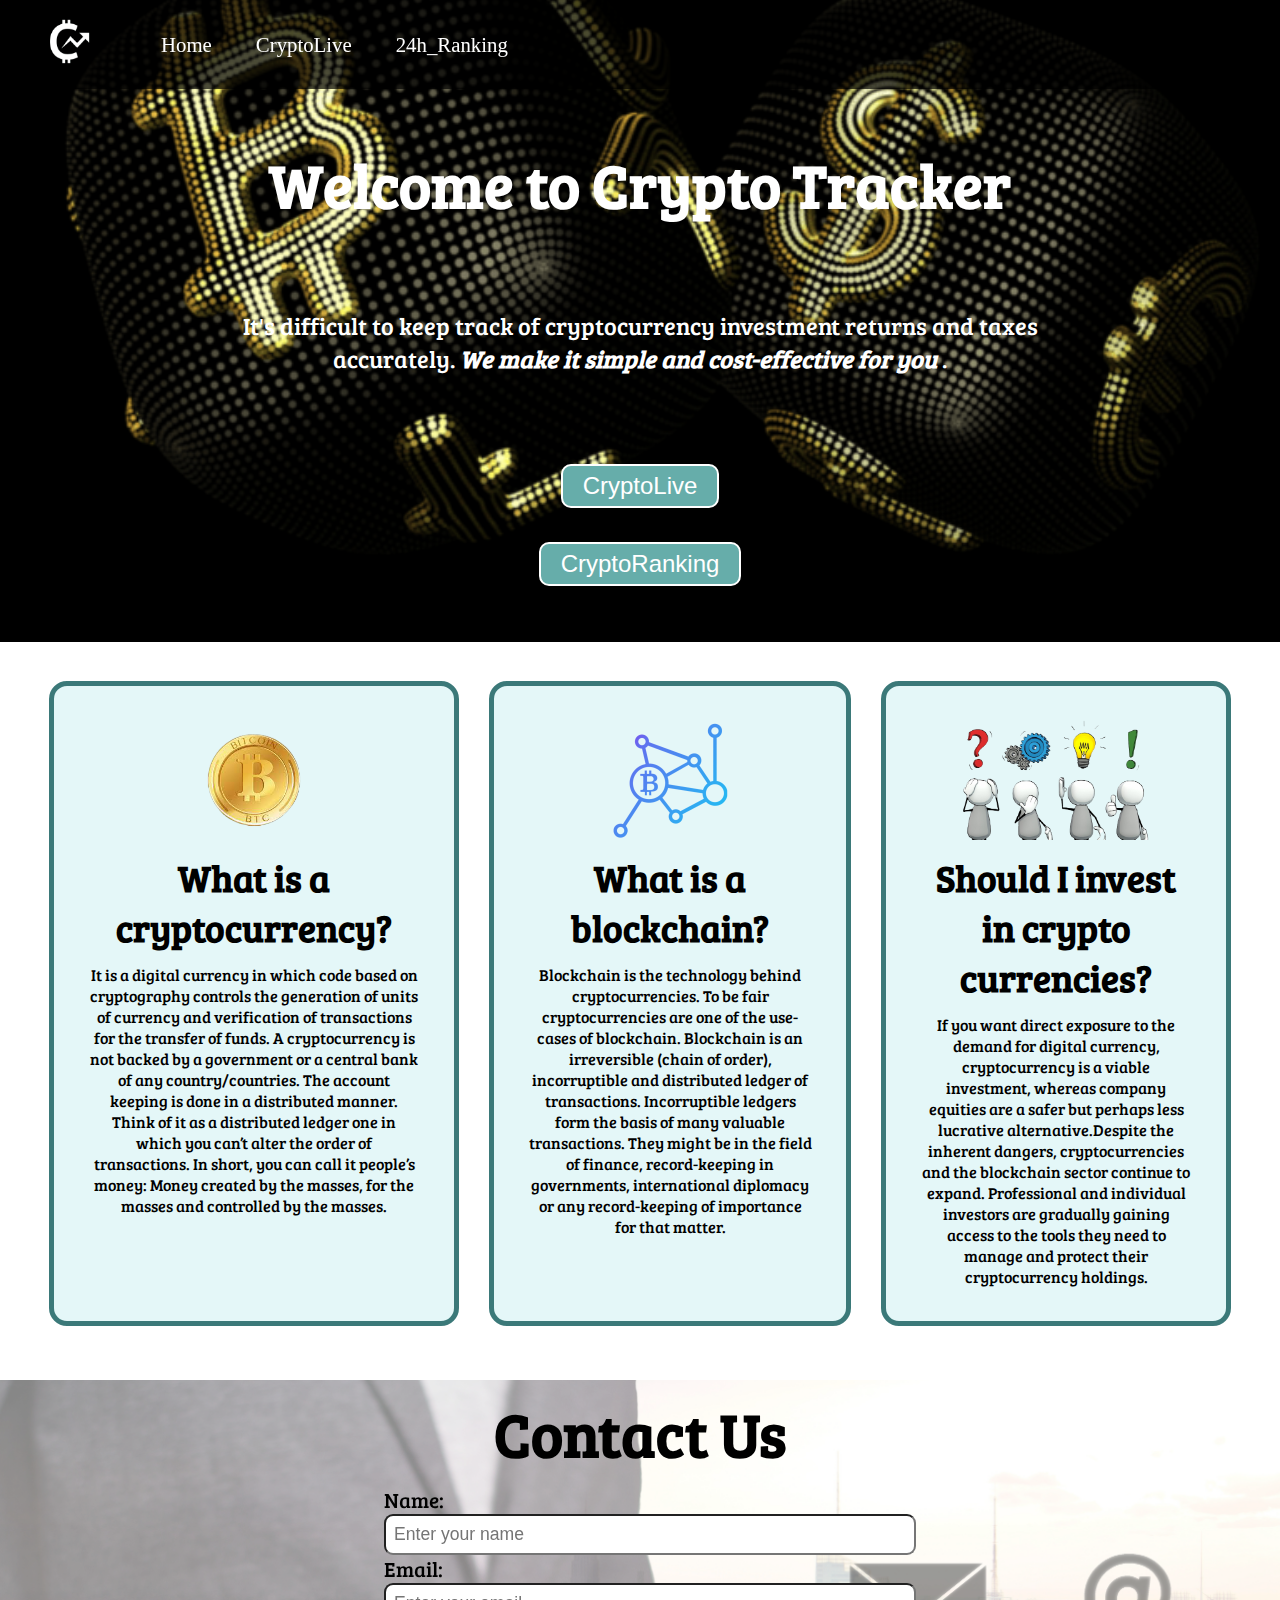
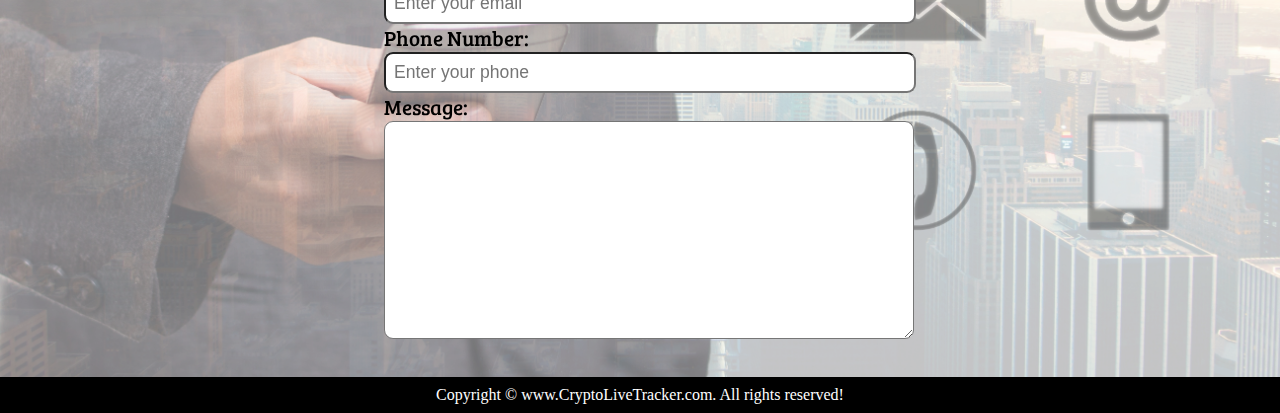
<file: index.html>
<!DOCTYPE html>
<html lang="en">

<head>
    <meta charset="UTF-8">
    <meta name="viewport" content="width=device-width, initial-scale=1.0">
    <meta http-equiv="X-UA-Compatible" content="ie=edge">
    <title>Best Online CryptoLiveTracker Service in world | CryptoLiveTracker.com</title>
    <link rel="stylesheet" href="css/style.css">
    <link rel="stylesheet" media="screen and (max-width: 1170px)" href="css/phone.css">
    <link href="https://fonts.googleapis.com/css?family=Baloo+Bhai|Bree+Serif&display=swap" rel="stylesheet">
</head>

<body>
    <nav id="navbar">
        <div id="logo">
            <img src="logo.png" alt="">
        </div>
        <ul>
            <li class="item"><a href="index.html">Home</a></li>
            <li class="item"><a href="CryptoLive.html">CryptoLive</a></li>
            <li class="item"><a href="Ranking.html">24h_Ranking</a></li>
            <!-- <li class="item"><a href="#contact">Contact Us</a></li> -->
        </ul>
    </nav>

    <section id="home">
        <h1 class="h-primary">Welcome to Crypto Tracker</h1>
        
        <br><br><br><br>

        <p>It's difficult to keep track of cryptocurrency investment returns and taxes accurately. <i><b>We make it simple and cost-effective for you</b></i> . </p>
        
        <br><br><br><br>
        
        <a href="CryptoLive.html">
        <button class="btn" >CryptoLive</button>
        </a>
        <a href="Ranking.html">
            <button class="btn" >CryptoRanking</button>
            </a>
        
    </section>

    <section id="services-container">
        <!-- <h1 class="h-primary center">Our Services</h1> -->
        <div id="services">
            <div class="box">
                <img src="img/11.png" alt="">
                <h2 class="h-secondary center">What is a cryptocurrency?</h2>
                <p class="center">It is a digital currency in which code based on cryptography controls the generation of units of currency and verification of transactions for the transfer of funds. A cryptocurrency is not backed by a government or a central bank of any country/countries. The account keeping is done in a distributed manner. Think of it as a distributed ledger one in which you can’t alter the order of transactions. In short, you can call it people’s money: Money created by the masses, for the masses and controlled by the masses.</p>
            </div>
            <div class="box">
                <img src="img/22.png" alt="">
                <h2 class="h-secondary center">What is a blockchain?</h2>
                <p class="center">Blockchain is the technology behind cryptocurrencies. To be fair cryptocurrencies are one of the use-cases of blockchain. Blockchain is an irreversible (chain of order), incorruptible and distributed ledger of transactions. Incorruptible ledgers form the basis of many valuable transactions. They might be in the field of finance, record-keeping in governments, international diplomacy or any record-keeping of importance for that matter.</p>
            </div>
            <div class="box">
                <img src="img/33.png" alt="">
                <h2 class="h-secondary center">Should I invest in crypto currencies?</h2>
                <p class="center">If you want direct exposure to the demand for digital currency, cryptocurrency is a viable investment, whereas company equities are a safer but perhaps less lucrative alternative.Despite the inherent dangers, cryptocurrencies and the blockchain sector continue to expand. Professional and individual investors are gradually gaining access to the tools they need to manage and protect their cryptocurrency holdings.</p>
            </div>
        </div>
    

    <section id="contact">
        <h1 class="h-primary center">Contact Us</h1>
        <div id="contact-box">
            <form action="">
                <div class="form-group">
                    <label for="name">Name: </label>
                    <input type="text" name="name" id="name" placeholder="Enter your name">
                </div>
                <div class="form-group">
                    <label for="email">Email: </label>
                    <input type="email" name="name" id="email" placeholder="Enter your email">
                </div>
                <div class="form-group">
                    <label for="phone">Phone Number: </label>
                    <input type="phone" name="name" id="phone" placeholder="Enter your phone">
                </div>
                <div class="form-group">
                    <label for="message">Message: </label>
                    <textarea name="message" id="message" cols="30" rows="10"></textarea>
                </div>
            </form>
        </div>
    </section>

    <footer>
        <div class="center">
            Copyright &copy; www.CryptoLiveTracker.com. All rights reserved!
        </div>
    </footer>


<script src="CryptoLive.js"></script>

</body>

</html>
</file>
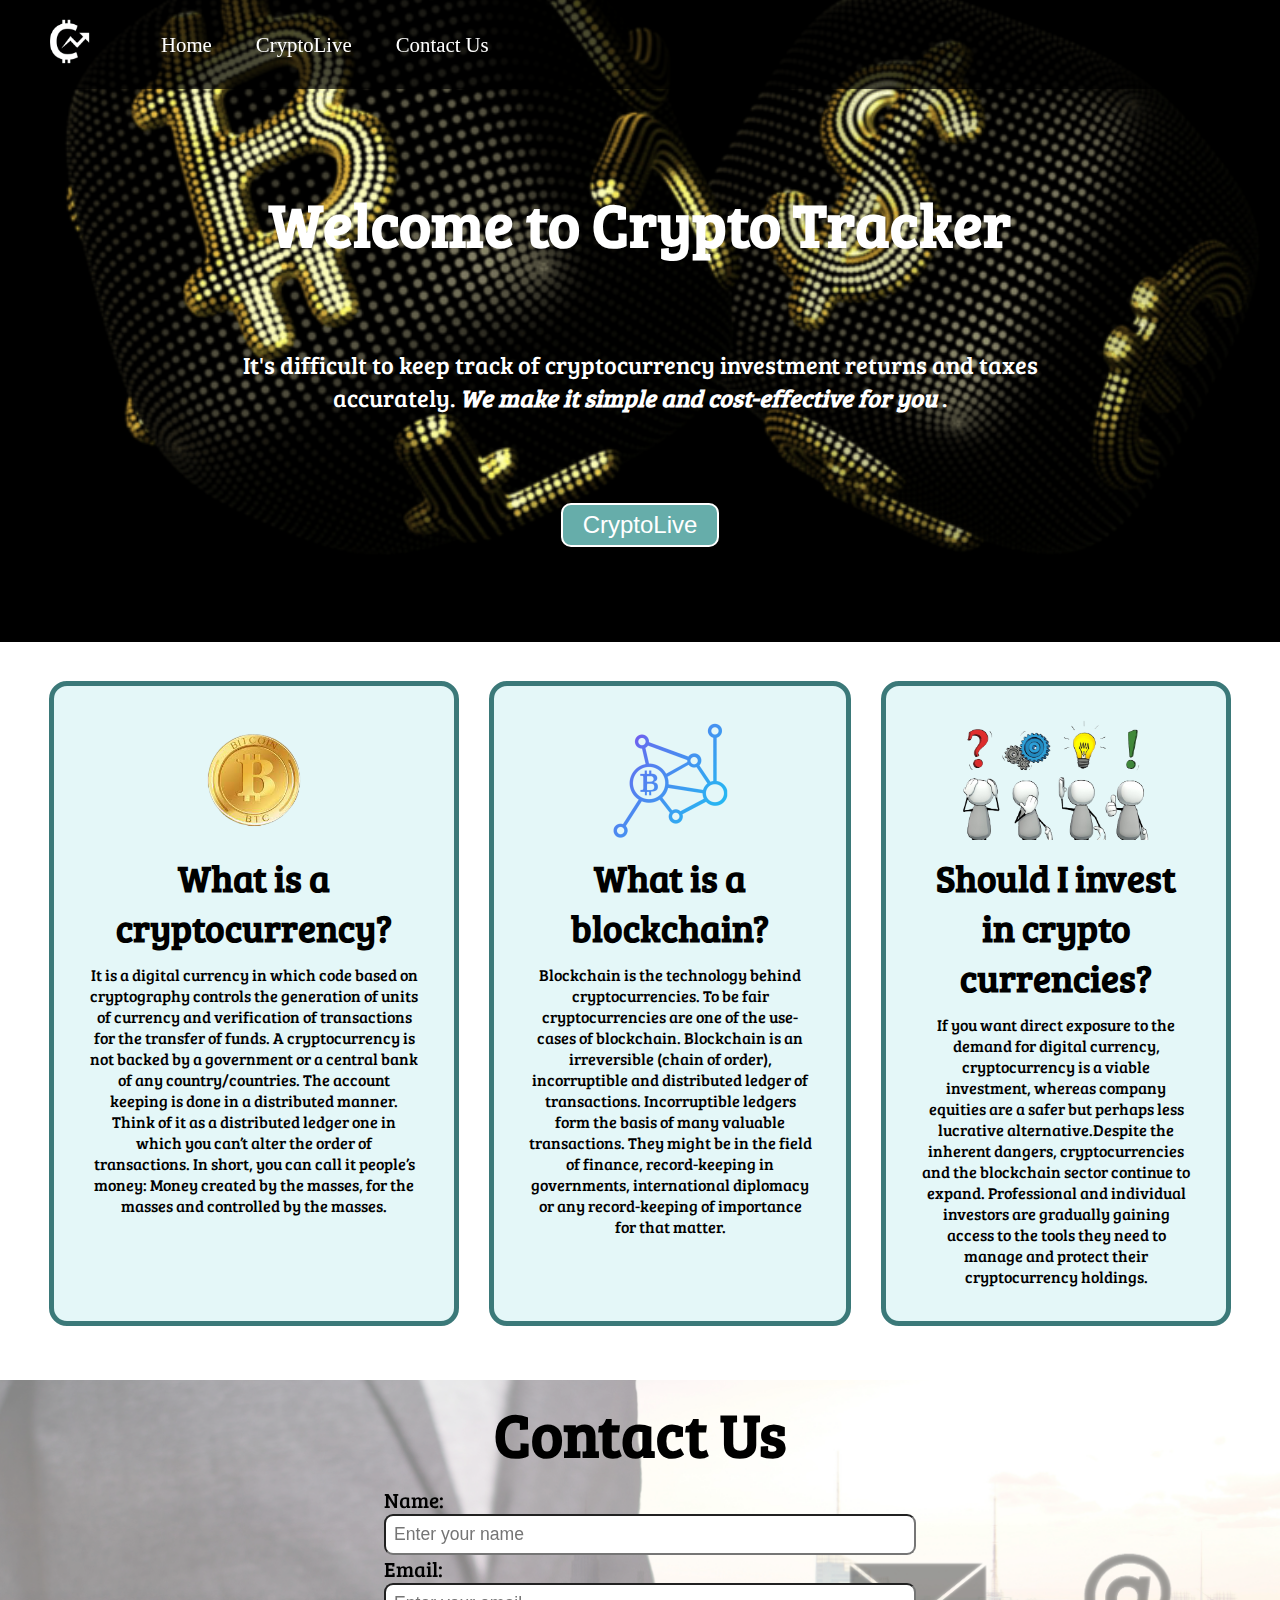
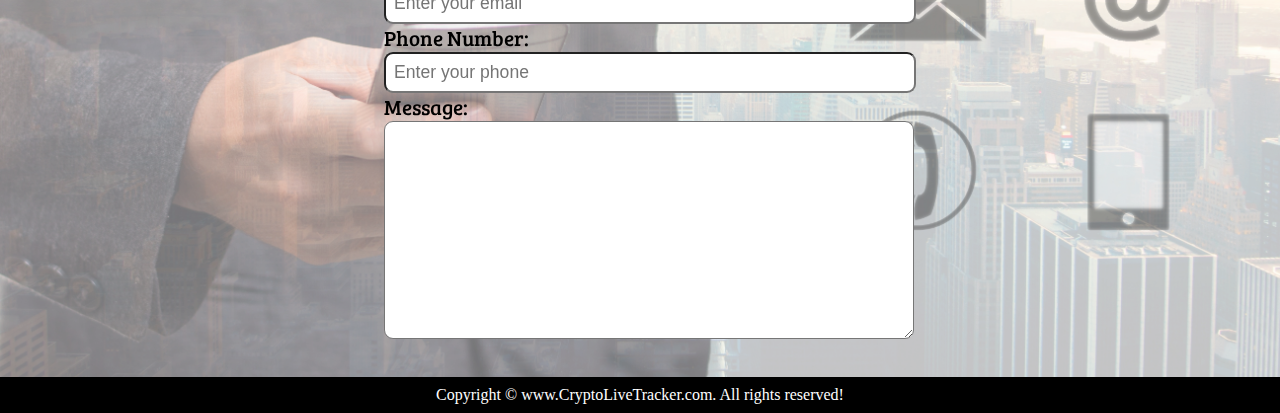
<file: Project-2/index.html>
<!DOCTYPE html>
<html lang="en">

<head>
    <meta charset="UTF-8">
    <meta name="viewport" content="width=device-width, initial-scale=1.0">
    <meta http-equiv="X-UA-Compatible" content="ie=edge">
    <title>Best Online CryptoLiveTracker Service in world | CryptoLiveTracker.com</title>
    <link rel="stylesheet" href="css/style.css">
    <link rel="stylesheet" media="screen and (max-width: 1170px)" href="css/phone.css">
    <link href="https://fonts.googleapis.com/css?family=Baloo+Bhai|Bree+Serif&display=swap" rel="stylesheet">
</head>

<body>
    <nav id="navbar">
        <div id="logo">
            <img src="logo.png" alt="MyOnlineMeal.com">
        </div>
        <ul>
            <li class="item"><a href="#home">Home</a></li>
            <li class="item"><a href="CryptoLive.html">CryptoLive</a></li>
            <!-- <li class="item"><a href="#client-section">Our Clients</a></li> -->
            <li class="item"><a href="#contact">Contact Us</a></li>
        </ul>
    </nav>

    <section id="home">
        <h1 class="h-primary">Welcome to Crypto Tracker</h1>
        
        <br><br><br><br>

        <p>It's difficult to keep track of cryptocurrency investment returns and taxes accurately. <i><b>We make it simple and cost-effective for you</b></i> . </p>
        
        <br><br><br><br>
        
        <a href="CryptoLive.html">
        <button class="btn" onclick= getValue() >CryptoLive</button>
        </a>
        
    </section>

    <section id="services-container">
        <!-- <h1 class="h-primary center">Our Services</h1> -->
        <div id="services">
            <div class="box">
                <img src="img/11.png" alt="">
                <h2 class="h-secondary center">What is a cryptocurrency?</h2>
                <p class="center">It is a digital currency in which code based on cryptography controls the generation of units of currency and verification of transactions for the transfer of funds. A cryptocurrency is not backed by a government or a central bank of any country/countries. The account keeping is done in a distributed manner. Think of it as a distributed ledger one in which you can’t alter the order of transactions. In short, you can call it people’s money: Money created by the masses, for the masses and controlled by the masses.</p>
            </div>
            <div class="box">
                <img src="img/22.png" alt="">
                <h2 class="h-secondary center">What is a blockchain?</h2>
                <p class="center">Blockchain is the technology behind cryptocurrencies. To be fair cryptocurrencies are one of the use-cases of blockchain. Blockchain is an irreversible (chain of order), incorruptible and distributed ledger of transactions. Incorruptible ledgers form the basis of many valuable transactions. They might be in the field of finance, record-keeping in governments, international diplomacy or any record-keeping of importance for that matter.</p>
            </div>
            <div class="box">
                <img src="img/33.png" alt="">
                <h2 class="h-secondary center">Should I invest in crypto currencies?</h2>
                <p class="center">If you want direct exposure to the demand for digital currency, cryptocurrency is a viable investment, whereas company equities are a safer but perhaps less lucrative alternative.Despite the inherent dangers, cryptocurrencies and the blockchain sector continue to expand. Professional and individual investors are gradually gaining access to the tools they need to manage and protect their cryptocurrency holdings.</p>
            </div>
        </div>
    

    <section id="contact">
        <h1 class="h-primary center">Contact Us</h1>
        <div id="contact-box">
            <form action="">
                <div class="form-group">
                    <label for="name">Name: </label>
                    <input type="text" name="name" id="name" placeholder="Enter your name">
                </div>
                <div class="form-group">
                    <label for="email">Email: </label>
                    <input type="email" name="name" id="email" placeholder="Enter your email">
                </div>
                <div class="form-group">
                    <label for="phone">Phone Number: </label>
                    <input type="phone" name="name" id="phone" placeholder="Enter your phone">
                </div>
                <div class="form-group">
                    <label for="message">Message: </label>
                    <textarea name="message" id="message" cols="30" rows="10"></textarea>
                </div>
            </form>
        </div>
    </section>

    <footer>
        <div class="center">
            Copyright &copy; www.CryptoLiveTracker.com. All rights reserved!
        </div>
    </footer>


<script src="CryptoLive.js"></script>

</body>

</html>
</file>
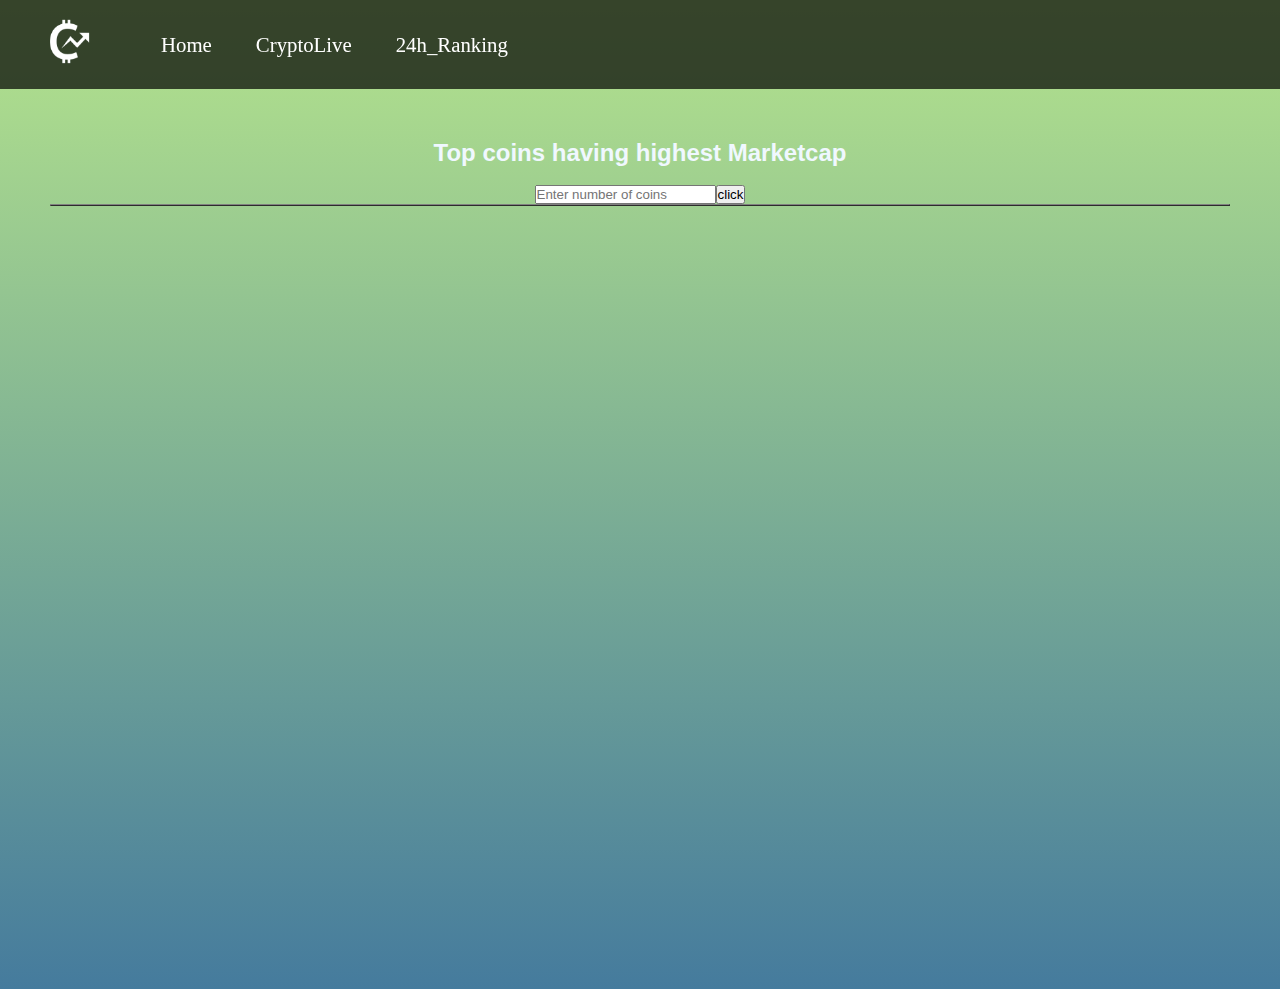
<file: CryptoLive.html>
<!DOCTYPE html>
<html lang="en">
  <head>
    <meta charset="UTF-8" />
    <meta http-equiv="X-UA-Compatible" content="IE=edge" />
    <meta name="viewport" content="width=device-width, initial-scale=1.0" />
    <link rel="stylesheet" href="css/style.css" />
    <link
      rel="stylesheet"
      media="screen and (max-width: 1170px)"
      href="css/phone.css"
    />
    <link rel="stylesheet" href="CryptoLive.css">
    <link
      href="https://fonts.googleapis.com/css?family=Baloo+Bhai|Bree+Serif&display=swap"
      rel="stylesheet"
    />
    <title>Document</title>
  </head>
  <body>
    <nav id="navbar">
      <div id="logo">
        <img src="logo.png" alt="" />
      </div>
      <ul>
        <li class="item"><a href="index.html">Home</a></li>
            <li class="item"><a href="CryptoLive.html">CryptoLive</a></li>
            <li class="item"><a href="Ranking.html">24h_Ranking</a></li>
            <!-- <li class="item"><a href="#contact">Contact Us</a></li> -->
      </ul>
    </nav>
    <div id="main_container">
      <h2 id="heading">Top coins having highest Marketcap </h2><br>
    <div id="search">
      
      <input class="button" type="number" id="number" placeholder="Enter number of coins">
      <button class="button" onclick="fx()">click</button>
    </div>
      <table id="main_table" border="1px" >
        
         
      </table>
    </div>

    
    <script src="CryptoLive.js"></script>
  </body>
</html>
</file>
<file: css/phone.css>
/* Navigation */
#navbar {
    flex-direction: column;
}

#navbar ul li a{
    font-size: 1rem;
    padding: 0px 7px;
    padding-bottom: 8px;
}
/* Home section */
#home{
    height: 370px; 
    padding: 3px 28px;
}

#home::before{
    height: 480px; 
}

#home p{
    font-size: 13px;
}

/* Services section  */
#services{
    flex-direction: column;
}

#services .box { 
    padding: 14px;
    margin: 2px 0px; 
    margin-bottom: 20px;
}


/* Contact us section */
#contact-box form{
    width:80%;
}
/* Footer */

/* Utility classes */
.h-primary{
    font-size:26px;
}
.btn{
    font-size: 13px;
    padding: 4px 8px;
}
</file>
<file: Project-2/css/phone.css>
/* Navigation */
#navbar {
    flex-direction: column;
}

#navbar ul li a{
    font-size: 1rem;
    padding: 0px 7px;
    padding-bottom: 8px;
}
/* Home section */
#home{
    height: 370px; 
    padding: 3px 28px;
}

#home::before{
    height: 480px; 
}

#home p{
    font-size: 13px;
}

/* Services section  */
#services{
    flex-direction: column;
}

#services .box { 
    padding: 14px;
    margin: 2px 0px; 
    margin-bottom: 20px;
}


/* Contact us section */
#contact-box form{
    width:80%;
}
/* Footer */

/* Utility classes */
.h-primary{
    font-size:26px;
}
.btn{
    font-size: 13px;
    padding: 4px 8px;
}
</file>
<file: CryptoLive.css>
body 
{
    /* background-color: rgb(228, 245, 151); */
    
    background: linear-gradient(#b5e48c, #457b9d);
    background-repeat: no-repeat;
}

#main_container{
    margin: 50px;
    min-height: 800px;

}
#heading{
    display: flex;
    justify-content: center;
    font-family: 'Franklin Gothic Medium', 'Arial Narrow', Arial, sans-serif;
    color: aliceblue;
}
#search{
    display: flex;
    justify-content: center;
    
}
#main_table{
    /* border-collapse: collapse; */
    width: 100%;
}
#th, #td {
    padding: 8px;
    text-align: left;
    border-bottom: 1px solid rgb(22, 1, 1);
  }
  
  tr:hover {background-color: rgb(124, 252, 198);}
</file>
<file: css/style.css>
/* CSS Reset */
*{
    margin: 0;
    padding: 0;
}

html{
    scroll-behavior: smooth;
}

/* CSS Variables */
:root{
    --navbar-height: 59px;
}

/* Navigation Bar */
#navbar{
    display: flex;
    align-items: center;
    position: sticky;
    top: 0px;
}

#navbar::before{
    content: "";
    background-color: black;
    position: absolute;
    top:0px;
    left:0px;
    height: 100%;
    width:100%;
    z-index: -1;
    opacity: 0.7;
}

/* Navigation Bar: Logo and Image */
#logo{
    margin: 10px 34px;
}

#logo img{
    height: 59px;
    margin: 3px 6px;
}


/* Navigation Bar: List Styling */

#navbar ul{
    display: flex;
    font-family: 'Baloo Bhai', cursive;
}

#navbar ul li{ 
    list-style: none;
    font-size: 1.3rem;
}

#navbar ul li a{
    color: white;
    display: block;
    padding: 3px 22px;
    border-radius: 20px;
    text-decoration: none;
}

#navbar ul li a:hover{
    color: black;
    background-color: white;
}

/* Home Section */
#home{
    display: flex;
    flex-direction: column;
    padding:3px 200px;
    height: 550px;
    justify-content: center;
    align-items: center;
}

#home::before{ 
    content: "";
    position: absolute;
    background: url('../bg1.png') no-repeat center center/cover;
    height: 642px;
    top:0px;
    left:0px;
    width: 100%;
    z-index: -1;
    opacity:109;
}

#home h1{
    color:white;
    text-align: center;
    font-family: 'Bree Serif', serif;
}

#home p{
    color:white;
    text-align: center;
    font-size: 1.5rem;
    font-family: 'Bree Serif', serif;
}
/* Services Section */
#services{
    margin: 34px;
    display: flex;
}
#services .box{ 
    border: 5px solid rgb(59, 121, 121);
    padding: 34px;
    margin: 2px 15px;
    border-radius: 18px;
    background: #e4f7f8;
    margin-bottom: 20px;
}

#services .box img{ 
   height: 120px;
   margin: auto;
   display: block;
}

#services .box p{
    font-family: 'Bree Serif', serif;

} 


/* Contact Section */
#contact{
    position: relative;
}
#contact::before{
    content: "";
    position: absolute;
    width: 100%;
    height: 100%;
    z-index: -1;
    opacity: 0.7;
    background: url('../contact.jpg') no-repeat center center/cover;

}
#contact-box{
    display: flex;
    justify-content: center;
    align-items: center;
    padding-bottom: 34px;
}
#contact-box input, 
#contact-box textarea{
    width: 100%;
    padding: 0.5rem;
    border-radius: 9px;
    font-size: 1.1rem;
} 

#contact-box form{
    width: 40%;
}

#contact-box label{
   font-size: 1.3rem;
   font-family: 'Bree Serif', serif;

}


footer{
    background: black;
    color: white;
    padding: 9px 20px;
}

/* Utility Classes */
.h-primary{
    font-family: 'Bree Serif', serif;
    font-size: 3.8rem;
    padding: 12px;
}

.h-secondary{
    font-family: 'Bree Serif', serif;
    font-size: 2.3rem;
    padding: 12px;
}

.btn{
    padding: 6px 20px;
    border: 2px solid white;
    background-color: rgb(102, 173, 170);
    color: white;
    margin: 17px;
    font-size: 1.5rem;
    border-radius: 10px;
    cursor:pointer;
}

.center{
    text-align: center;
}
</file>
<file: Project-2/css/style.css>
/* CSS Reset */
*{
    margin: 0;
    padding: 0;
}

html{
    scroll-behavior: smooth;
}

/* CSS Variables */
:root{
    --navbar-height: 59px;
}

/* Navigation Bar */
#navbar{
    display: flex;
    align-items: center;
    position: sticky;
    top: 0px;
}

#navbar::before{
    content: "";
    background-color: black;
    position: absolute;
    top:0px;
    left:0px;
    height: 100%;
    width:100%;
    z-index: -1;
    opacity: 0.7;
}

/* Navigation Bar: Logo and Image */
#logo{
    margin: 10px 34px;
}

#logo img{
    height: 59px;
    margin: 3px 6px;
}


/* Navigation Bar: List Styling */

#navbar ul{
    display: flex;
    font-family: 'Baloo Bhai', cursive;
}

#navbar ul li{ 
    list-style: none;
    font-size: 1.3rem;
}

#navbar ul li a{
    color: white;
    display: block;
    padding: 3px 22px;
    border-radius: 20px;
    text-decoration: none;
}

#navbar ul li a:hover{
    color: black;
    background-color: white;
}

/* Home Section */
#home{
    display: flex;
    flex-direction: column;
    padding:3px 200px;
    height: 550px;
    justify-content: center;
    align-items: center;
}

#home::before{ 
    content: "";
    position: absolute;
    background: url('../bg1.png') no-repeat center center/cover;
    height: 642px;
    top:0px;
    left:0px;
    width: 100%;
    z-index: -1;
    opacity:109;
}

#home h1{
    color:white;
    text-align: center;
    font-family: 'Bree Serif', serif;
}

#home p{
    color:white;
    text-align: center;
    font-size: 1.5rem;
    font-family: 'Bree Serif', serif;
}
/* Services Section */
#services{
    margin: 34px;
    display: flex;
}
#services .box{ 
    border: 5px solid rgb(59, 121, 121);
    padding: 34px;
    margin: 2px 15px;
    border-radius: 18px;
    background: #e4f7f8;
    margin-bottom: 20px;
}

#services .box img{ 
   height: 120px;
   margin: auto;
   display: block;
}

#services .box p{
    font-family: 'Bree Serif', serif;

} 


/* Contact Section */
#contact{
    position: relative;
}
#contact::before{
    content: "";
    position: absolute;
    width: 100%;
    height: 100%;
    z-index: -1;
    opacity: 0.7;
    background: url('../contact.jpg') no-repeat center center/cover;

}
#contact-box{
    display: flex;
    justify-content: center;
    align-items: center;
    padding-bottom: 34px;
}
#contact-box input, 
#contact-box textarea{
    width: 100%;
    padding: 0.5rem;
    border-radius: 9px;
    font-size: 1.1rem;
} 

#contact-box form{
    width: 40%;
}

#contact-box label{
   font-size: 1.3rem;
   font-family: 'Bree Serif', serif;

}


footer{
    background: black;
    color: white;
    padding: 9px 20px;
}

/* Utility Classes */
.h-primary{
    font-family: 'Bree Serif', serif;
    font-size: 3.8rem;
    padding: 12px;
}

.h-secondary{
    font-family: 'Bree Serif', serif;
    font-size: 2.3rem;
    padding: 12px;
}

.btn{
    padding: 6px 20px;
    border: 2px solid white;
    background-color: rgb(102, 173, 170);
    color: white;
    margin: 17px;
    font-size: 1.5rem;
    border-radius: 10px;
    cursor:pointer;
}

.center{
    text-align: center;
}
</file>
